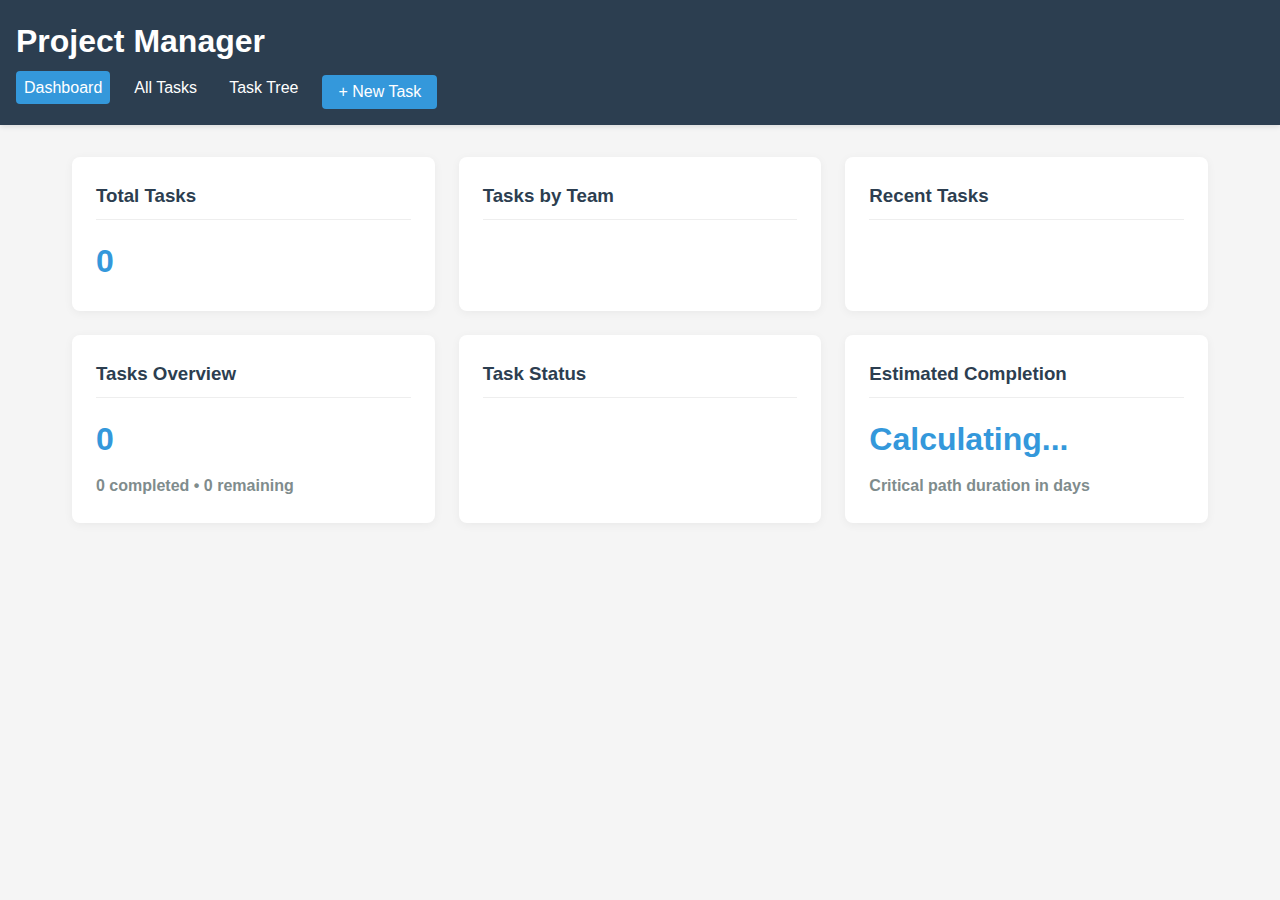
<file: index.html>
<!DOCTYPE html>
<html lang="en">
<head>
    <meta charset="UTF-8">
    <meta name="viewport" content="width=device-width, initial-scale=1.0">
    <title>Project Manager - Dashboard</title>
    <link rel="stylesheet" href="css/base.css">
    <link rel="stylesheet" href="css/dashboard.css">
</head>
<body>
    <header>
        <h1>Project Manager</h1>
        <nav>
            <ul>
                <li><a href="index.html" class="active">Dashboard</a></li>
                <li><a href="all-tasks.html">All Tasks</a></li>
                <li><a href="task-tree.html">Task Tree</a></li>
                <li><button id="new-task-btn">+ New Task</button></li>
            </ul>
        </nav>
    </header>

    <main>
        <section class="dashboard">
            <div class="stats-card">
                <h3>Total Tasks</h3>
                <p id="total-tasks">0</p>
            </div>
            <div class="stats-card">
                <h3>Tasks by Team</h3>
                <div id="team-stats"></div>
            </div>
            <div class="stats-card">
                <h3>Recent Tasks</h3>
                <ul id="recent-tasks"></ul>
            </div>
            <div class="stats-card">
                <h3>Tasks Overview</h3>
                <p id="total-tasks">0</p>
                <p class="stats-detail">
                    <span id="completed-tasks">0</span> completed • 
                    <span id="incomplete-tasks">0</span> remaining
                </p>
            </div>
            <div class="stats-card">
                <h3>Task Status</h3>
                <div id="status-stats"></div>
            </div>
            <div class="stats-card">
                <h3>Estimated Completion</h3>
                <p id="project-duration" class="has-tooltip">Calculating...</p>
                <p class="stats-detail">Critical path duration in days</p>
            </div>
        </section>
    </main>

    <script type="module" src="js/utils.js"></script>
    <script type="module" src="js/services/task-service.js"></script>
    <script type="module" src="js/main.js"></script>
</body>
</html>
</file>
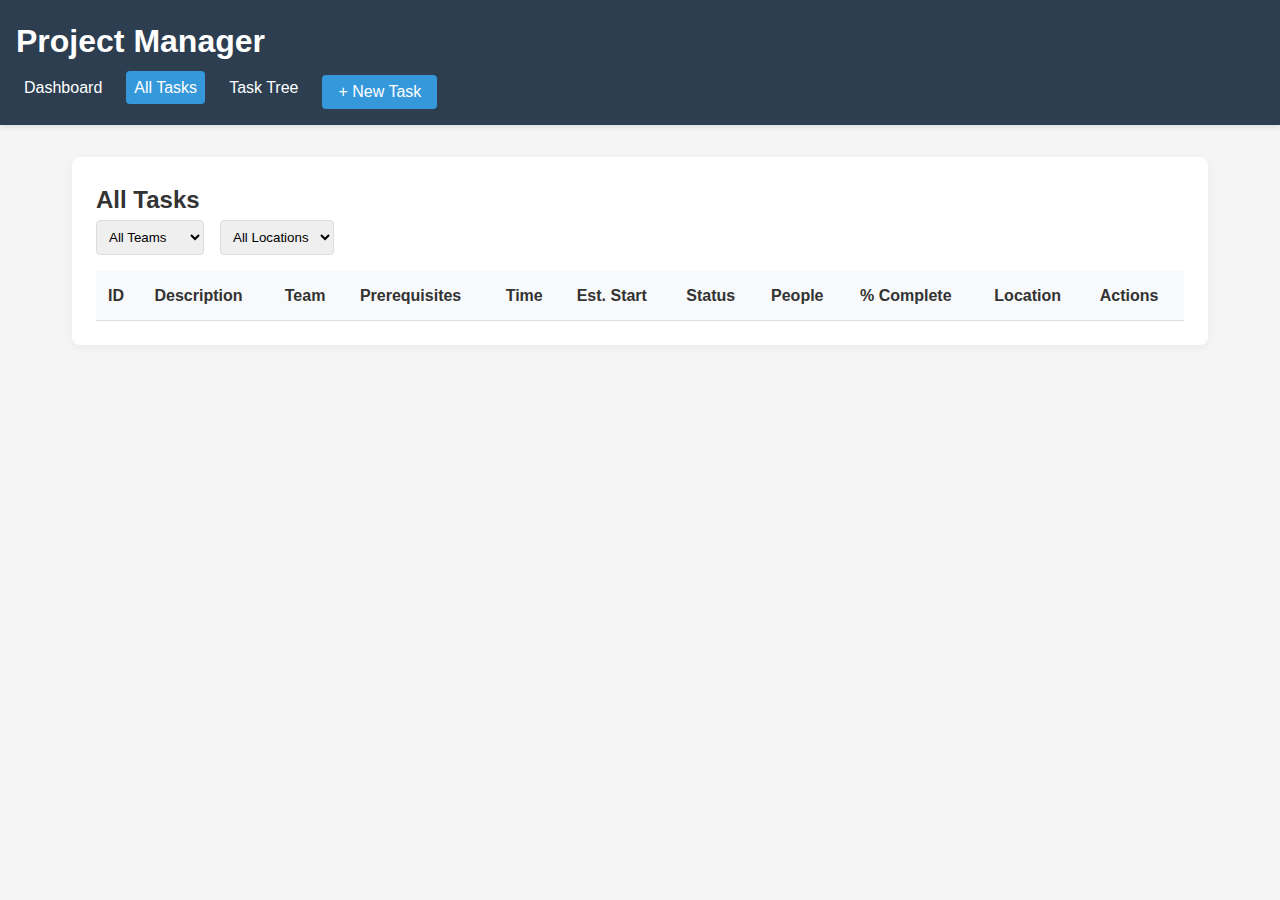
<file: all-tasks.html>
<!DOCTYPE html>
<html lang="en">
<head>
    <meta charset="UTF-8">
    <meta name="viewport" content="width=device-width, initial-scale=1.0">
    <title>Project Manager - All Tasks</title>
    <link rel="stylesheet" href="css/base.css">
    <link rel="stylesheet" href="css/all-tasks.css">
</head>
<body>
    <header>
        <h1>Project Manager</h1>
        <nav>
            <ul>
                <li><a href="index.html">Dashboard</a></li>
                <li><a href="all-tasks.html" class="active">All Tasks</a></li>
                <li><a href="task-tree.html">Task Tree</a></li>
                <li><button id="new-task-btn">+ New Task</button></li>
            </ul>
        </nav>
    </header>

    <main>
        <section class="task-list">
            <h2>All Tasks</h2>
            <div class="filters">
                <select id="team-filter">
                    <option value="">All Teams</option>
                    <option value="Chassis">Chassis</option>
                    <option value="Suspension">Suspension</option>
                    <option value="Drivetrain">Drivetrain</option>
                    <option value="Elec">Elec</option>
                </select>
                <select id="location-filter">
                    <option value="">All Locations</option>
                    <option value="On site">On site</option>
                    <option value="WFH">WFH</option>
                    <option value="Any">Any</option>
                </select>
            </div>
            <table>
                <thead>
                    <tr>
                        <th>ID</th>
                        <th>Description</th>
                        <th>Team</th>
                        <th>Prerequisites</th>
                        <th>Time</th>
                        <th>Est. Start</th>
                        <th>Status</th>
                        <th>People</th>
                        <th>% Complete</th>
                        <th>Location</th>
                        <th>Actions</th>
                    </tr>
                </thead>
                <tbody id="tasks-table-body">
                    <!-- Tasks will be inserted here -->
                </tbody>
            </table>
        </section>
    </main>

    <script type="module" src="js/utils.js"></script>
    <script type="module" src="js/services/task-service.js"></script>
    <script type="module" src="js/main.js"></script>
</body>
</html>
</file>
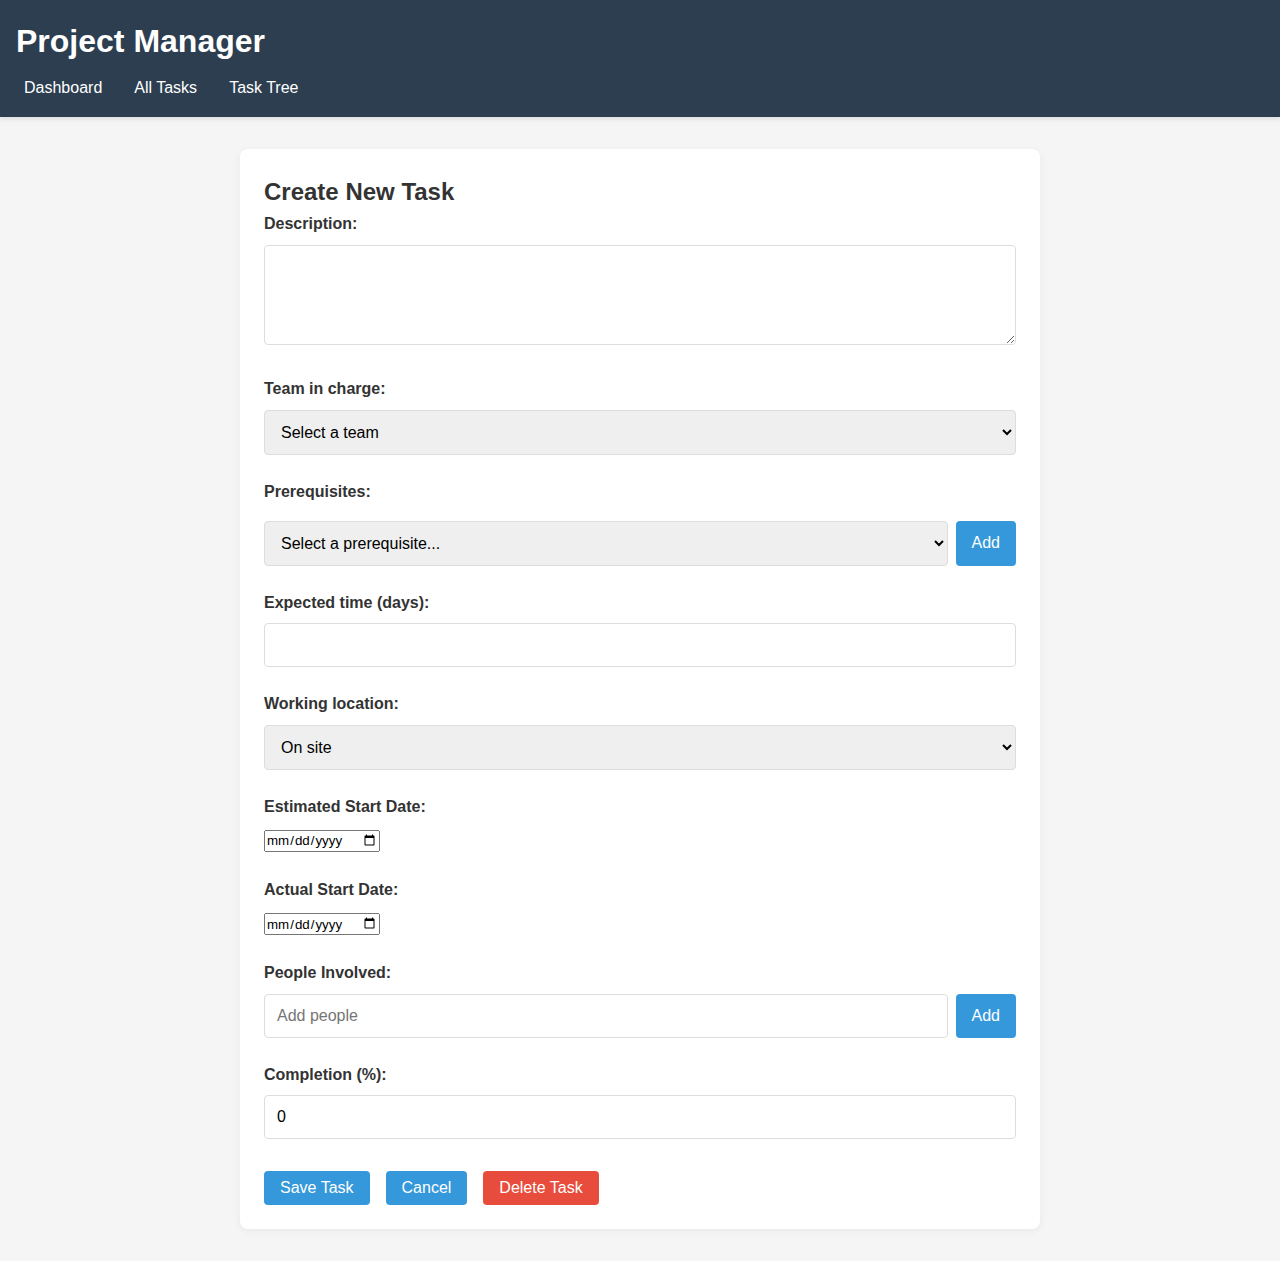
<file: edit-task.html>
<!DOCTYPE html>
<html lang="en">
<head>
    <meta charset="UTF-8">
    <meta name="viewport" content="width=device-width, initial-scale=1.0">
    <title>Project Manager - Edit Task</title>
    <link rel="stylesheet" href="css/base.css">
    <link rel="stylesheet" href="css/edit-task.css">
</head>
<body>
    <header>
        <h1>Project Manager</h1>
        <nav>
            <ul>
                <li><a href="index.html">Dashboard</a></li>
                <li><a href="all-tasks.html">All Tasks</a></li>
                <li><a href="task-tree.html">Task Tree</a></li>
            </ul>
        </nav>
    </header>

    <main>
        <section class="task-form">
            <h2 id="form-title">Create New Task</h2>
            <form id="task-form">
                <input type="hidden" id="task-id">
                
                <div class="form-group">
                    <label for="description">Description:</label>
                    <textarea id="description" required></textarea>
                </div>
                
                <div class="form-group">
                    <label for="team">Team in charge:</label>
                    <select id="team" required>
                        <option value="">Select a team</option>
                        <option value="Chassis">Chassis</option>
                        <option value="Suspension">Suspension</option>
                        <option value="Drivetrain">Drivetrain</option>
                        <option value="Elec">Elec</option>
                    </select>
                </div>
                
                <div class="form-group">
                    <label>Prerequisites:</label>
                    <div id="prerequisites-container" class="prerequisites-tags">
                        <!-- Selected prerequisites will appear here as tags -->
                    </div>
                    <div class="prerequisite-selector">
                        <select id="prerequisites-select">
                            <option value="">Select a prerequisite...</option>
                            <!-- Options will be populated by JavaScript -->
                        </select>
                        <button type="button" id="add-prerequisite-btn">Add</button>
                    </div>
                </div>
                
                <div class="form-group">
                    <label for="expected-time">Expected time (days):</label>
                    <input type="number" id="expected-time" min="0" step="0.5" required>
                </div>
                
                <div class="form-group">
                    <label for="working-location">Working location:</label>
                    <select id="working-location" required>
                        <option value="On site">On site</option>
                        <option value="WFH">WFH</option>
                        <option value="Any">Any</option>
                    </select>
                </div>

                <div class="form-group">
                    <label for="estimated-start-date">Estimated Start Date:</label>
                    <input type="date" id="estimated-start-date">
                </div>

                <div class="form-group">
                    <label for="actual-start-date">Actual Start Date:</label>
                    <input type="date" id="actual-start-date">
                </div>

                <div class="form-group">
                    <label for="people-involved">People Involved:</label>
                    <div id="people-involved-container">
                        <!-- People will be added here dynamically -->
                    </div>
                    <div class="add-person-input">
                        <input type="text" id="new-person-input" placeholder="Add people">
                        <button type="button" id="add-person-btn">Add</button>
                    </div>
                </div>

                <div class="form-group">
                    <label for="completion-percentage">Completion (%):</label>
                    <input type="number" id="completion-percentage" min="0" max="100" value="0">
                </div>
                
                <div class="form-actions">
                    <button type="submit" id="save-btn">Save Task</button>
                    <button type="button" id="cancel-btn">Cancel</button>
                    <button type="button" id="delete-btn" class="danger">Delete Task</button>
                </div>
            </form>
        </section>
    </main>

    <script type="module" src="js/utils.js"></script>
    <script type="module" src="js/services/task-service.js"></script>
    <script type="module" src="js/main.js"></script>
</body>
</html>
</file>
<file: css/dashboard.css>
/* Dashboard Styles */
.dashboard {
    display: grid;
    grid-template-columns: repeat(auto-fit, minmax(300px, 1fr));
    gap: 1.5rem;
}

.stats-card {
    background-color: white;
    border-radius: 8px;
    padding: 1.5rem;
    box-shadow: 0 2px 10px rgba(0,0,0,0.05);
}

.stats-card h3 {
    margin-bottom: 1rem;
    color: #2c3e50;
    border-bottom: 1px solid #eee;
    padding-bottom: 0.5rem;
}

.stats-card p {
    font-size: 2rem;
    font-weight: bold;
    color: #3498db;
}

.stats-card p.stats-detail {
    font-size: 1rem;
    color: #7f8c8d;
    margin-top: 0.5rem;
}

.team-stat {
    margin-bottom: 0.5rem;
}
</file>
<file: css/all-tasks.css>
/* Task List Styles */
.task-list {
    background-color: white;
    border-radius: 8px;
    padding: 1.5rem;
    box-shadow: 0 2px 10px rgba(0,0,0,0.05);
}

.filters {
    display: flex;
    gap: 1rem;
    margin-bottom: 1rem;
}

.filters select {
    padding: 0.5rem;
    border-radius: 4px;
    border: 1px solid #ddd;
}

table {
    width: 100%;
    border-collapse: collapse;
    margin-top: 1rem;
}

table th, table td {
    padding: 0.75rem;
    text-align: left;
    border-bottom: 1px solid #ddd;
}

table th {
    background-color: #f8f9fa;
    font-weight: 600;
}

table tr:hover {
    background-color: #f8f9fa;
}

.progress-cell {
    display: flex;
    align-items: center;
    gap: 0.5rem;
}

.progress-cell .progress-bar.small {
    flex-grow: 1;
    max-width: 100px;
}
</file>
<file: css/edit-task.css>
/* Task Form Styles */
.task-form {
    background-color: white;
    border-radius: 8px;
    padding: 1.5rem;
    box-shadow: 0 2px 10px rgba(0,0,0,0.05);
    max-width: 800px;
    margin: 0 auto;
}

.form-group {
    margin-bottom: 1.5rem;
}

.form-group label {
    display: block;
    margin-bottom: 0.5rem;
    font-weight: 600;
}

.form-group input[type="text"],
.form-group input[type="number"],
.form-group select,
.form-group textarea {
    width: 100%;
    padding: 0.75rem;
    border: 1px solid #ddd;
    border-radius: 4px;
    font-size: 1rem;
}

.form-group textarea {
    min-height: 100px;
    resize: vertical;
}

.form-group select[multiple] {
    height: 150px;
}

.form-actions {
    display: flex;
    gap: 1rem;
    margin-top: 2rem;
}

.add-person-input {
    display: flex;
    gap: 0.5rem;
    margin-top: 0.5rem;
}

#new-person-input {
    flex-grow: 1;
}

.person-tag {
    display: inline-flex;
    align-items: center;
    background-color: #e0f7fa;
    padding: 0.25rem 0.5rem;
    border-radius: 1rem;
    margin-right: 0.5rem;
    margin-bottom: 0.5rem;
}

.person-tag button {
    background: none;
    border: none;
    color: #666;
    margin-left: 0.25rem;
    padding: 0;
    cursor: pointer;
}

.person-tag {
    display: inline-flex;
    align-items: center;
    background-color: #e0f7fa;
    padding: 0.25rem 0.75rem;
    border-radius: 1rem;
    margin-right: 0.5rem;
    margin-bottom: 0.5rem;
    font-size: 0.9rem;
}

.remove-person {
    background: none;
    border: none;
    color: #666;
    margin-left: 0.5rem;
    padding: 0 0.2rem;
    cursor: pointer;
    font-size: 1.2rem;
    line-height: 1;
}

.remove-person:hover {
    color: #e74c3c;
}

.prerequisites-tags {
    display: flex;
    flex-wrap: wrap;
    gap: 0.5rem;
    margin-bottom: 0.5rem;
}

.prerequisite-tag {
    display: inline-flex;
    align-items: center;
    background-color: #e0f7fa;
    padding: 0.25rem 0.75rem;
    border-radius: 1rem;
    font-size: 0.9rem;
}

.prerequisite-tag button {
    background: none;
    border: none;
    color: #666;
    margin-left: 0.5rem;
    padding: 0 0.2rem;
    cursor: pointer;
    font-size: 1.2rem;
    line-height: 1;
}

.prerequisite-tag button:hover {
    color: #e74c3c;
}

.prerequisite-selector {
    display: flex;
    gap: 0.5rem;
}

.prerequisite-selector select {
    flex-grow: 1;
}
</file>
<file: css/base.css>
/* Reset and Base Styles */
* {
    margin: 0;
    padding: 0;
    box-sizing: border-box;
    font-family: 'Segoe UI', Tahoma, Geneva, Verdana, sans-serif;
}

body {
    background-color: #f5f5f5;
    color: #333;
    line-height: 1.6;
}

header {
    background-color: #2c3e50;
    color: white;
    padding: 1rem;
    box-shadow: 0 2px 5px rgba(0,0,0,0.1);
}

header h1 {
    margin-bottom: 0.5rem;
}

nav ul {
    display: flex;
    list-style: none;
    gap: 1rem;
}

nav a {
    color: white;
    text-decoration: none;
    padding: 0.5rem;
    border-radius: 4px;
}

nav a:hover {
    background-color: #34495e;
}

nav a.active {
    background-color: #3498db;
}

button {
    background-color: #3498db;
    color: white;
    border: none;
    padding: 0.5rem 1rem;
    border-radius: 4px;
    cursor: pointer;
    font-size: 1rem;
}

button:hover {
    background-color: #2980b9;
}

button.danger {
    background-color: #e74c3c;
}

button.danger:hover {
    background-color: #c0392b;
}

main {
    padding: 2rem;
    max-width: 1200px;
    margin: 0 auto;
}

/* Responsive adjustments */
@media (max-width: 768px) {
    nav ul {
        flex-direction: column;
        gap: 0.5rem;
    }
    
    .form-actions {
        flex-direction: column;
    }
}

/* Shared components */
.progress-bar {
    height: 4px;
    background: #e0e0e0;
    border-radius: 2px;
    margin: 4px 0;
    overflow: hidden;
}

.progress {
    height: 100%;
    background: #2ecc71;
    transition: width 0.3s;
}

.completed {
    color: #2ecc71;
    font-weight: bold;
}

.in-progress {
    color: #e67e22;
}
</file>
